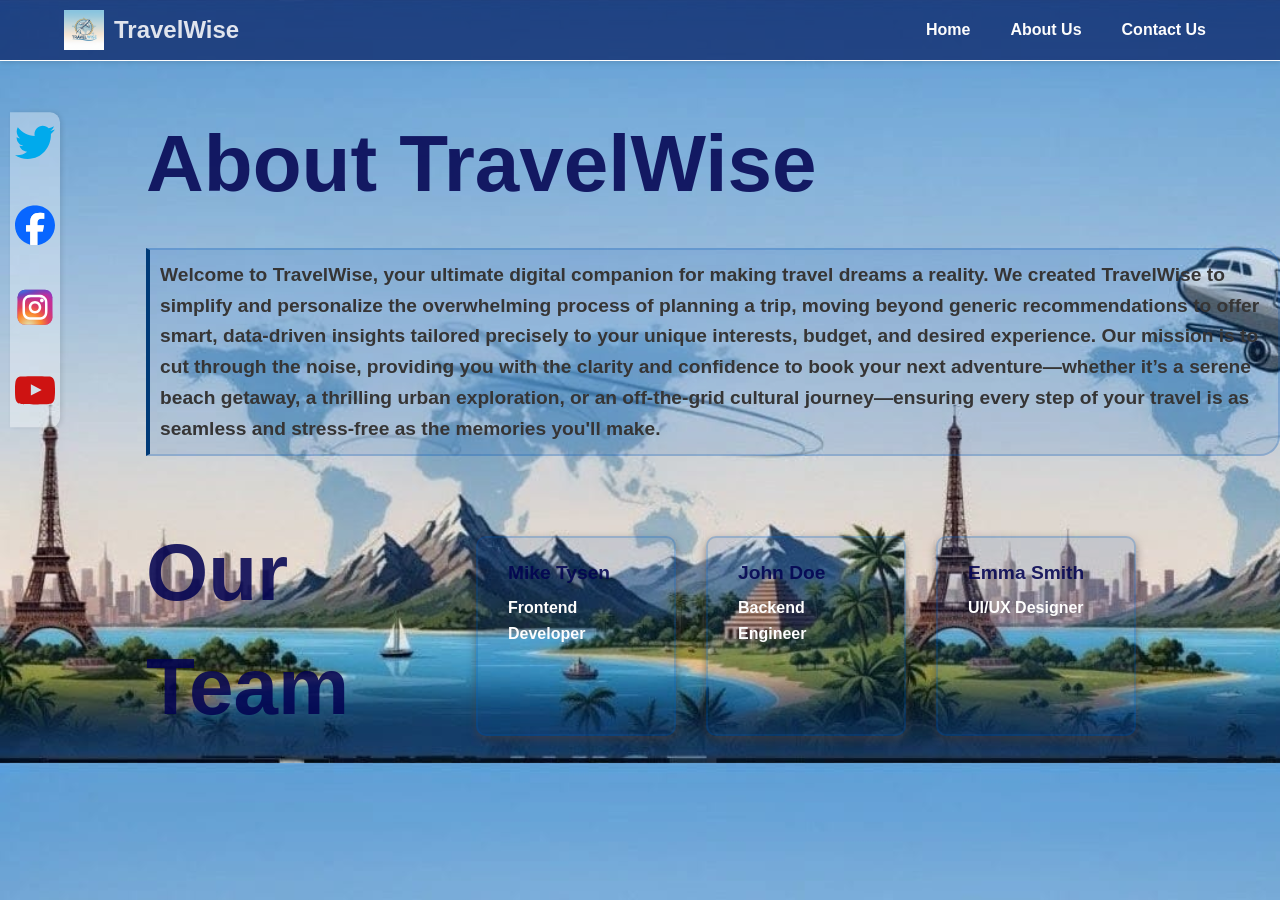
<file: about_us.html>
<!DOCTYPE html>
<html lang="en">
<head>
  <meta charset="UTF-8">
  <meta name="viewport" content="width=device-width, initial-scale=1.0">
  <title>About Us | TravelWise</title>
  <link rel="stylesheet" href="travel_recommendation.css">
</head>
<body>
    <nav>
        <div>
            <img src="Images/travelWise.png" id="logo" alt="logo">
            <span>TravelWise</span>
        </div>
        <ul>
            <li><a href="index.html" target="_blank">Home</a></li>
            <li><a href="about_us.html" target="_blank">About Us</a></li>
            <li><a href="contact_us.html" target="_blank">Contact Us</a></li>
        </ul>
    </nav>
    <section class="about-section">
        <h1>About TravelWise</h1>
        <div id="about_para"><p>Welcome to TravelWise, your ultimate digital companion for making travel dreams a reality. We created TravelWise to simplify and personalize the overwhelming process of planning a trip, moving beyond generic recommendations to offer smart, data-driven insights tailored precisely to your unique interests, budget, and desired experience. Our mission is to cut through the noise, providing you with the clarity and confidence to book your next adventure—whether it’s a serene beach getaway, a thrilling urban exploration, or an off-the-grid cultural journey—ensuring every step of your travel is as seamless and stress-free as the memories you'll make.</p></div>
        <div class="team">
            <div class="team_heading">
                <h1>Our Team</h1>
            </div>
            <div class="member">
                <h3>Mike Tysen</h3>
                <p>Frontend Developer</p>
            </div>
            <div class="member">
                <h3>John Doe</h3>
                <p>Backend Engineer</p>
            </div>
            <div class="member">
                <h3>Emma Smith</h3>
                <p>UI/UX Designer</p>
            </div>
        </div>
    </section>
    <aside>
        <ul>
            <li><img class="icons" src="Images\twitter.svg" alt="Twitter-logo"></li>
            <li><img class="icons" src="Images\facebook.svg" alt="FaceBook-logo"></li>
            <li><img class="icons" src="Images\instagram.svg" alt="Instagram-logo"></li>
            <li><img class="icons" src="Images\youtube.svg" alt="Youtube-logo"></li>
        </ul>
    </aside>
</body>
</html>
</file>
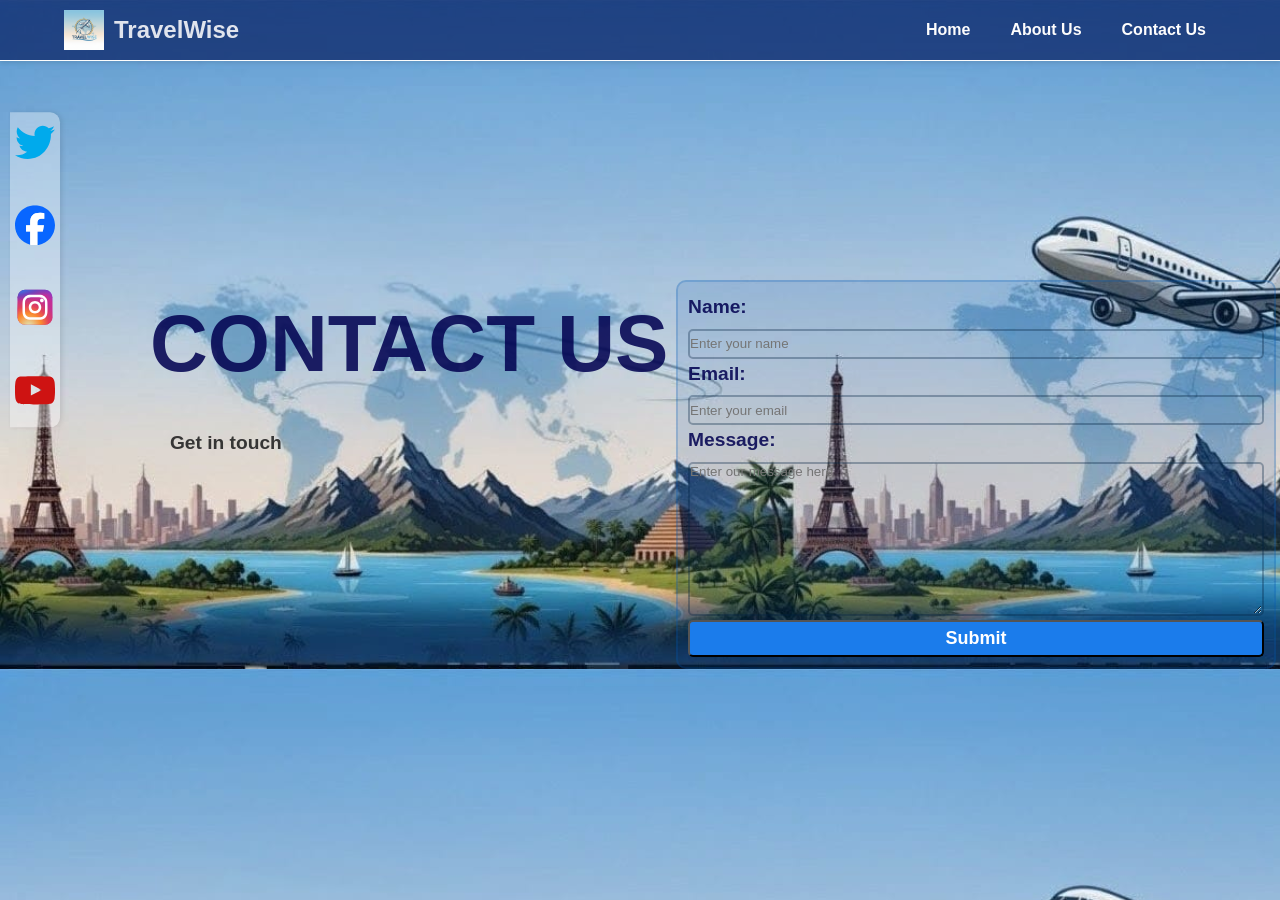
<file: contact_us.html>
<!DOCTYPE html>
<html lang="en">
<head>
  <meta charset="UTF-8">
  <meta name="viewport" content="width=device-width, initial-scale=1.0">
  <title>Contact Us | TravelWise</title>
  <link rel="stylesheet" href="travel_recommendation.css">
</head>
<body>
    <nav>
        <div>
            <img src="Images/travelWise.png" id="logo" alt="logo">
            <span>TravelWise</span>
        </div>
        <ul>
            <li><a href="index.html" target="_blank">Home</a></li>
            <li><a href="about_us.html" target="_blank">About Us</a></li>
            <li><a href="contact_us.html" target="_blank">Contact Us</a></li>
        </ul>
    </nav>
    <section class="contact-section">
        <div id="left-contact-section">
            <h1>CONTACT US</h1>
            <div id="contact_para">Get in touch</div>
        </div>
        <div id="get-input">
            <label for="name">Name: </label>
            <input type="text" name="name" id="name" placeholder="Enter your name">

            <label for="email">Email: </label>
            <input type="email" name="email" id="email" placeholder="Enter your email" >

            <label for="message">Message: </label>
            <textarea name="message" id="message" cols="30" rows="10" placeholder="Enter our message here"></textarea>

            <button type="submit" id="messege-button">Submit</button>
        </div>
    </section>
    <aside>
        <ul>
            <li><img class="icons" src="Images\twitter.svg" alt="Twitter-logo"></li>
            <li><img class="icons" src="Images\facebook.svg" alt="FaceBook-logo"></li>
            <li><img class="icons" src="Images\instagram.svg" alt="Instagram-logo"></li>
            <li><img class="icons" src="Images\youtube.svg" alt="Youtube-logo"></li>
        </ul>
    </aside>
</body>
</html>
</file>
<file: travel_recommendation.css>
* {
    margin: 0;
    padding: 0;
    box-sizing: border-box; /* Makes padding and border included in the element's total width and height */
    font-family: 'Arial', sans-serif;
}

:root {
    --primary-color: rgba(255, 255, 255, 0.863); /* A vibrant blue for links and buttons */
    --secondary-color: #1b7ceb; /* A complementary green */
    --text-color: #fdfdfd;
    --nav-bg: #01165aab;
    --border-color: #fff5f5;
    --box-bg: #0057b31f;
}

body {
    background-image: url('Images/back-ground-image.jpg');
    background-size: cover;
    color: var(--text-color);
    line-height: 1.6;
    padding-top: 100px;
    padding-left: 20px; /* Space for the fixed navigation bar */
}

a {
    text-decoration: none;
    color: var(--primary-color);
    transition: color 0.3s ease;
}

/* ==================================
Navigation Bar Styles 
==================================
*/
nav {
    display: flex;
    justify-content: space-between;
    align-items: center;
    padding: 10px 5%;
    background-color: var(--nav-bg);
    border-bottom: 1px solid var(--text-color);
    position: fixed; /* Keeps the navigation bar at the top */
    top: 0;
    left: 0;
    width: 100%;
    z-index: 1000; /* Ensures the nav is above other content */
    box-shadow: 0 2px 4px rgba(0, 0, 0, 0.1);
}

/* Logo and Title Section */
nav > div:first-child {
    display: flex;
    align-items: center;
    gap: 10px;
}

#logo {
    height: 40px;
    width: auto;
}

nav > div:first-child span {
    font-size: 1.5em;
    font-weight: bold;
    color: var(--primary-color);
}

/* Navigation Links */
nav ul {
    list-style: none;
    display: flex;
    gap: 20px;
}

nav ul li a {
    color: var(--text-color);
    font-weight: 550;
    padding: 5px 10px;
}

nav ul li a:hover {
    color:rgb(179, 200, 228);
    text-decoration: underline;
}

/* Search and Buttons Section */
nav > div:last-child {
    display: flex;
    align-items: center;
    gap: 5px;
}

#search {
    padding: 8px 15px;
    border: 1px solid var(--border-color);
    border-radius: 20px;
    width: 250px;
    transition: border-color 0.3s ease;
}

#search:focus {
    border-color: var(--primary-color);
    outline: none;
}

nav button {
    padding: 8px 15px;
    border: none;
    border-radius: 20px;
    cursor: pointer;
    font-weight: bold;
    transition: background-color 0.3s ease;
}

nav button[type="search"] {
    background-color: var(--secondary-color);
    color: white;
}

nav button[type="clear"] {
    background-color: #5684acb4; /* A neutral gray */
    color: white;
}

nav button:hover {
    background-color: rgb(243, 247, 246);
    color: #110101;
}

/* ==================================
Main Content / Hero Section Styles 
==================================
*/
.card {
    width: 500px;
    height: 580px;
    background-color:white;
    display: flex;
    flex-direction: column;
    border-radius: 10px;
    margin: 5px;
    font-family:'Trebuchet MS', 'Lucida Sans Unicode', 'Lucida Grande', 'Lucida Sans', Arial, sans-serif;
}
.card img {
    width: 500px;
    height: 400px;
    border-radius: 10px 10px 0px 0px;
    background-position: cover;
}
.card h3 {
    padding: 10px;
    font-weight: bolder;
    color: #161515;
}
.card p {
    font-weight: normal;
    color:gray;
    padding: 10px;
}
#main1{
    display: flex;
    flex-direction: row;
    justify-content: space-between;
    margin-right: 2%;
}
#main{
    max-width: 1200px;
    text-align: left;
    display: flex;
    flex-direction: column;
    align-items: center;
    margin-left: 10%;
}
#results {
    display: flex;
    flex-direction: column;
    align-items: center;
    margin-left: 10%;
    width: 600px;
}

.about-section {
    color:var(--primary-color);
    text-align: left;
    display: flex;
    flex-direction: column;
    align-items: left;
    margin-left: 10%;
}
.contact-section {
    display: flex;
    flex-direction: row;
    justify-content: space-around;
    margin-left: 10%;
    margin-top: 20vh;

}
h1 {
    font-size: 5em;
    margin-bottom: 20px;
    color:rgba(2, 2, 80, 0.87);
}
#get-input {
    display: flex;
    flex-direction: column;
    justify-content: space-around;
    border-radius: 10px;
    background-color: var(--box-bg);
    border: 2px solid  #0057b33a;
    padding: 10px;
    width: 600px;
}
input, textarea{
    background-color: transparent;
    border: 2px solid  #021f3f52;
    border-radius: 5px;
}
input {
    height: 30px;
}
#messege-button, .card .visit-btn {
    margin-top: 4px;
    background-color: var(--secondary-color);
    color: white;
    font-size: large;
    font-weight: bolder;
    padding: 6px;
    border-radius: 5px;
}
#messege-button:hover {
    background-color:White;
    color: Black;
    cursor: pointer;
}
.card .visit-btn {
    margin-left:10px;
    margin-right: 50%;
}
.card .visit-btn:hover {
    background-color: #443e3e;
    color: white;
    cursor: pointer;

}


#contact_para {
    padding-left: 20px;
}
#summary, #about_para, #contact_para{
    text-align: left;
    font-size: 1.2em;
    font-weight: 550;
    margin-bottom: 40px;
    color: #363535;

}
#about_para, .team{
    max-width: 1400px;
}
#summary, #about_para{
    border-radius: 0 20px 20px 0;
    background-color: var(--box-bg);
    border: 2px solid  #0057b33a;
    padding: 10px;
    border-left: 4px solid  #003a77;
}
#contact_para:hover{
    color:#0057b3;
    text-decoration: underline;
}
#summary{
    max-width: 1000px;
}
.team {
  display: flex;
  flex-direction: row;
  justify-content: left;
  flex-wrap: wrap;
  gap: 30px;
  margin-top: 20px;
}
.team_heading{
    max-width: 300px;
    line-height: 3cm;
}

.member {
  border-radius: 10px;
  background-color: var(--box-bg);
  border: 2px solid  #0057b33a;
  box-shadow: 0 4px 8px rgba(73, 62, 62, 0.575);
  padding: 20px 30px;
  width: 200px;
  height: 200px;
  margin-top: 20px;
  color: #fdfdfd;
  font-weight: bold;
}
.member:hover {
    opacity: 2;
    transform: scale(1.1);
}

.member h3, label {
  color: rgba(2, 2, 80, 0.87);
  margin-bottom: 6px;
  font-weight: bolder;
  font-size: larger;
}

/* ==================================
Social Media Aside Styles 
==================================
*/
aside {
    position: fixed;
    top: 30%; /* Center vertically in relation to the #main content */
    left: 10px;
    transform: translateY(-50%);
    background-color: rgba(255, 255, 255, 0.356);
    padding: 10px 5px;
    border-radius: 0 10px 10px 0;
    box-shadow: 2px 0 5px rgba(0, 0, 0, 0.1);
}

aside ul {
    list-style: none;
    display: flex;
    flex-direction: column;
    gap: 35px;
}

.icons {
    width: 40px; /* Standard size for social media icons */
    height: 40px;
    opacity: 2;
    transition: opacity 0.3s ease, transform 0.3s ease;
}

.icons:hover {
    opacity: 4;
    transform: scale(1.1);
}

/* ==================================
Enhanced Responsive Design
================================== */

/* --- Tablets and smaller laptops (max-width: 1024px) --- */
@media (max-width: 1024px) {
  #main1 {
    flex-direction: row;
    flex-wrap: wrap;
    justify-content: center;
    gap: 20px;
  }

  .card {
    width: 45%;
    height: auto;
  }

  .card img {
    width: 100%;
    height: auto;
  }

  #results, #get-input {
    width: 80%;
    margin-left: 0;
  }

  .team {
    justify-content: center;
  }

  h1 {
    font-size: 3.5em;
  }
}

/* --- Tablets / medium screens (max-width: 768px) --- */
@media (max-width: 768px) {
  nav {
    flex-direction: column;
    align-items: flex-start;
    padding-bottom: 10px;
    position: static;
  }

  nav ul {
    flex-direction: column;
    gap: 8px;
    width: 100%;
    margin-top: 10px;
  }

  nav ul li {
    width: 100%;
    text-align: center;
  }

  #search {
    width: 100%;
  }

  #main1 {
    flex-direction: column;
    align-items: center;
  }

  .card {
    width: 90%;
    height: auto;
  }

  #main, #results {
    margin-left: 0;
    width: 100%;
    align-items: center;
  }

  .contact-section {
    flex-direction: column;
    align-items: center;
    gap: 30px;
    margin-left: 0;
    margin-top: 10vh;
  }

  #get-input {
    width: 90%;
  }

  aside {
    position: static;
    transform: none;
    display: flex;
    justify-content: center;
    margin-top: 20px;
    padding: 0;
    border-radius: 0;
    box-shadow: none;
    background-color: transparent;
  }

  aside ul {
    flex-direction: row;
    gap: 15px;
  }

  h1 {
    font-size: 2.5em;
  }
}

/* --- Small mobile devices (max-width: 480px) --- */
@media (max-width: 480px) {
  body {
    padding: 10px;
  }

  nav > div:first-child span {
    font-size: 1.2em;
  }

  #logo {
    height: 30px;
  }

  #search {
    padding: 6px 10px;
    font-size: 0.9em;
  }

  nav button {
    padding: 6px 10px;
    font-size: 0.9em;
  }

  .card {
    width: 100%;
    height: auto;
    margin: 10px 0;
  }

  .card h3 {
    font-size: 1.1em;
  }

  .card p {
    font-size: 0.9em;
  }

  #get-input {
    width: 100%;
  }

  h1 {
    font-size: 2em;
    text-align: center;
  }

  .team {
    flex-direction: column;
    align-items: center;
  }

  .member {
    width: 90%;
    height: auto;
  }
}
</file>
